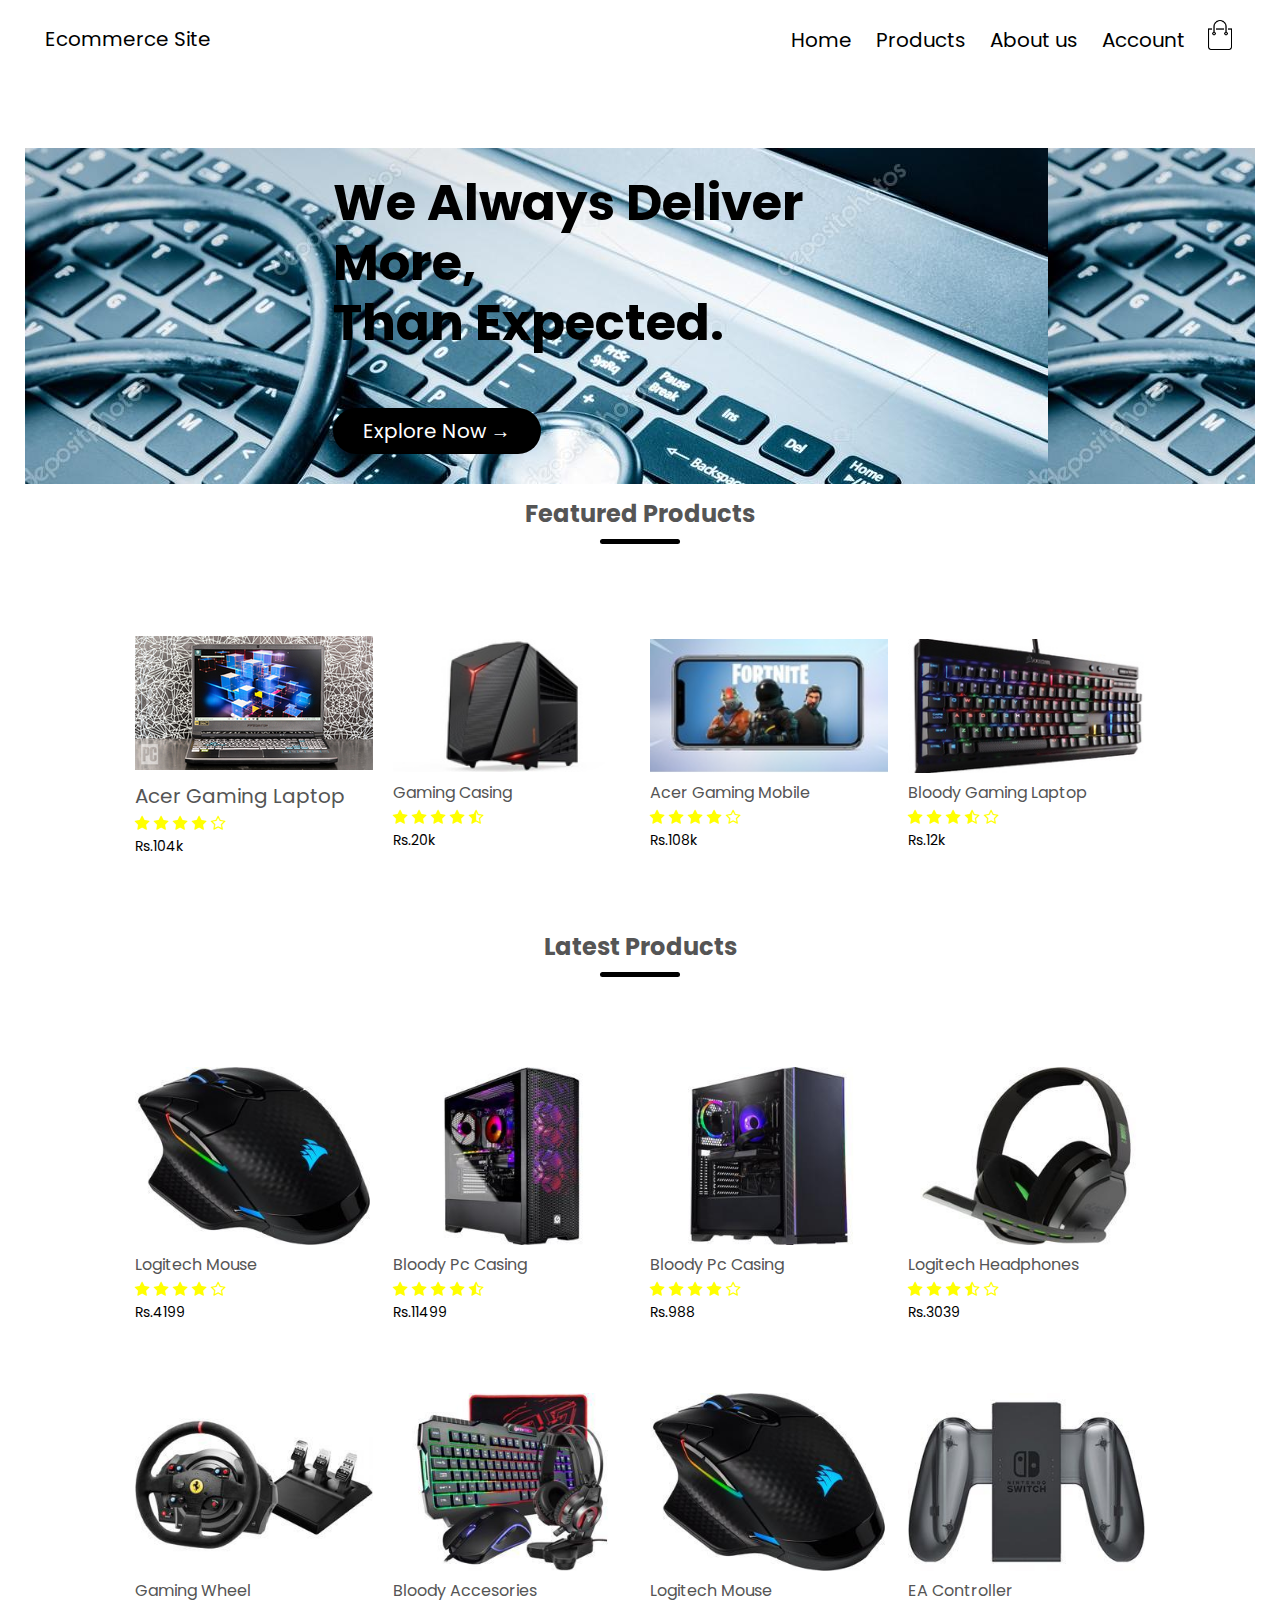
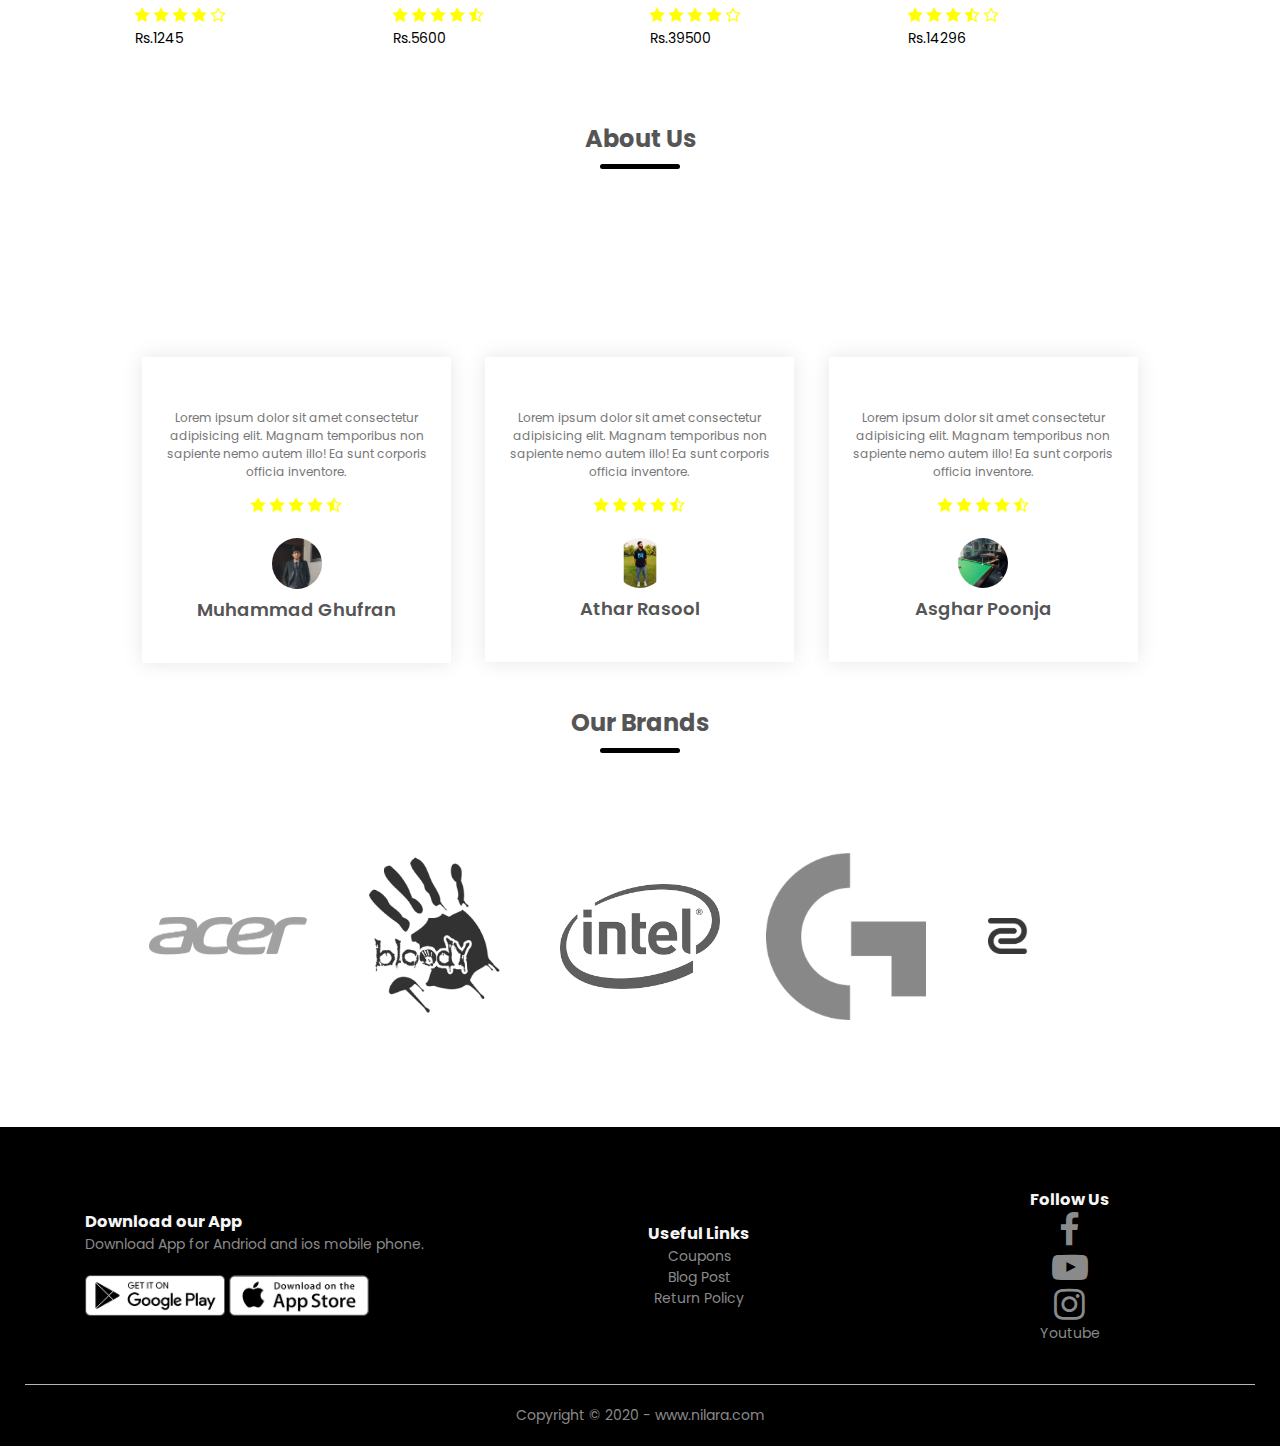
<file: index.html>
<!DOCTYPE html>
<html lang="en">

<head>
    <meta charset="UTF-8" />
    <meta name="viewport" content="width=device-width, initial-scale=1.0" />
    <link rel="stylesheet" href="style.css" />
    <title>E-Commerce Website</title>
    <link href="https://fonts.googleapis.com/css2?family=Poppins:wght@300;400;500;600&display=swap" rel="stylesheet" />
    <link rel="stylesheet" href="https://stackpath.bootstrapcdn.com/font-awesome/4.7.0/css/font-awesome.min.css" />
</head>

<body>
    <div class="header">
        <div class="container">
            <div class="navbar">
                <div class="logo">
                    <a href="index.html">
                        Ecommerce Site
                    </a>
                </div>
                <nav>
                    <ul id="MenuItems">
                        <li><a href="index.html">Home</a></li>
                        <li><a href="products.html">Products</a></li>
                        <li><a href="About.html">About us</a></li>
                        <li><a href="account.html">Account</a></li>
                    </ul>
                </nav>
                <a href="cart.html">

                    <img src="images/cart.png" alt="" width="30px" height="30px" />
                </a>
                <img src="images/menu.png" alt="" class="menu-icon" onclick="menutoggle()">
                
            </div>
            <div class="content">
                <div class="row">
                    <div class="col-2">
                        <h1>We Always Deliver More, <br />Than Expected.</h1>
                        
                        <a href="" class="btn">Explore Now &#8594;</a>
                    </div>
                    
                </div>

            </div>
        </div>
    </div>

   

    <div class="small-container">
        <h2 class="title">Featured Products</h2>
        <div class="row">
            <div class="col-4">
                <a href="product-details.html">

                    <img src="images/image1.jpg" alt="" />
                </a>
                <a href="product-details.html">

                    <h4>Acer Gaming Laptop</h4>
                </a>
                <div class="rating">
                    <i class="fa fa-star"></i>
                    <i class="fa fa-star"></i>
                    <i class="fa fa-star"></i>
                    <i class="fa fa-star"></i>
                    <i class="fa fa-star-o"></i>
                </div>
                <p>Rs.104k</p>
            </div>
            <div class="col-4">
                <img src="images/image2.jpg" alt="" />
                <h4>Gaming Casing</h4>
                <div class="rating">
                    <i class="fa fa-star"></i>
                    <i class="fa fa-star"></i>
                    <i class="fa fa-star"></i>
                    <i class="fa fa-star"></i>
                    <i class="fa fa-star-half-o"></i>
                </div>
                <p>Rs.20k</p>
            </div>
            <div class="col-4">
                <img src="images/image3.jpg" alt="" />
                <h4> Acer Gaming Mobile</h4>
                <div class="rating">
                    <i class="fa fa-star"></i>
                    <i class="fa fa-star"></i>
                    <i class="fa fa-star"></i>
                    <i class="fa fa-star"></i>
                    <i class="fa fa-star-o"></i>
                </div>
                <p>Rs.108k</p>
            </div>
            <div class="col-4">
                <img src="images/image4.jpg" alt="" />
                <h4>Bloody Gaming Laptop</h4>
                <div class="rating">
                    <i class="fa fa-star"></i>
                    <i class="fa fa-star"></i>
                    <i class="fa fa-star"></i>
                    <i class="fa fa-star-half-o"></i>
                    <i class="fa fa-star-o"></i>
                </div>
                <p>Rs.12k</p>
            </div>
        </div>

        <h2 class="title">Latest Products</h2>
        <div class="row">
            <div class="col-4">
                <img src="images/Product5.jpg" alt="" />
                <h4>Logitech Mouse</h4>
                <div class="rating">
                    <i class="fa fa-star"></i>
                    <i class="fa fa-star"></i>
                    <i class="fa fa-star"></i>
                    <i class="fa fa-star"></i>
                    <i class="fa fa-star-o"></i>
                </div>
                <p>Rs.4199</p>
            </div>
            <div class="col-4">
                <img src="images/Product2.jpg" alt="" />
                <h4>Bloody Pc Casing</h4>
                <div class="rating">
                    <i class="fa fa-star"></i>
                    <i class="fa fa-star"></i>
                    <i class="fa fa-star"></i>
                    <i class="fa fa-star"></i>
                    <i class="fa fa-star-half-o"></i>
                </div>
                <p>Rs.11499</p>
            </div>
            <div class="col-4">
                <img src="images/Product3.jpg" alt="" />
                <h4>Bloody Pc Casing</h4>
                <div class="rating">
                    <i class="fa fa-star"></i>
                    <i class="fa fa-star"></i>
                    <i class="fa fa-star"></i>
                    <i class="fa fa-star"></i>
                    <i class="fa fa-star-o"></i>
                </div>
                <p>Rs.988</p>
            </div>
            <div class="col-4">
                <img src="images/Product10.png" alt="" />
                <h4>Logitech Headphones</h4>
                <div class="rating">
                    <i class="fa fa-star"></i>
                    <i class="fa fa-star"></i>
                    <i class="fa fa-star"></i>
                    <i class="fa fa-star-half-o"></i>
                    <i class="fa fa-star-o"></i>
                </div>
                <p>Rs.3039</p>
            </div>
        </div>
        <div class="row">
            <div class="col-4">
                <img src="images/Product8.png" alt="" />
                <h4>Gaming Wheel</h4>
                <div class="rating">
                    <i class="fa fa-star"></i>
                    <i class="fa fa-star"></i>
                    <i class="fa fa-star"></i>
                    <i class="fa fa-star"></i>
                    <i class="fa fa-star-o"></i>
                </div>
                <p>Rs.1245</p>
            </div>
            <div class="col-4">
                <img src="images/product4.jpg" alt="" />
                <h4>Bloody Accesories</h4>
                <div class="rating">
                    <i class="fa fa-star"></i>
                    <i class="fa fa-star"></i>
                    <i class="fa fa-star"></i>
                    <i class="fa fa-star"></i>
                    <i class="fa fa-star-half-o"></i>
                </div>
                <p>Rs.5600</p>
            </div>
            <div class="col-4">
                <img src="images/Product5.jpg" alt="" />
                <h4>Logitech Mouse</h4>
                <div class="rating">
                    <i class="fa fa-star"></i>
                    <i class="fa fa-star"></i>
                    <i class="fa fa-star"></i>
                    <i class="fa fa-star"></i>
                    <i class="fa fa-star-o"></i>
                </div>
                <p>Rs.39500</p>
            </div>
            <div class="col-4">
                <img src="images/Product9.png" alt="" />
                <h4>EA Controller</h4>
                <div class="rating">
                    <i class="fa fa-star"></i>
                    <i class="fa fa-star"></i>
                    <i class="fa fa-star"></i>
                    <i class="fa fa-star-half-o"></i>
                    <i class="fa fa-star-o"></i>
                </div>
                <p>Rs.14296</p>
            </div>
        </div>
    </div>
    
    <h2 class="title">About Us</h2>
    <div class="testimonial">
        <div class="small-container">
            <div class="row">
                <div class="col-3">
                    
                    <p>
                        Lorem ipsum dolor sit amet consectetur adipisicing elit. Magnam
                        temporibus non sapiente nemo autem illo! Ea sunt corporis officia
                        inventore.
                    </p>
                    <div class="rating">
                        <i class="fa fa-star"></i>
                        <i class="fa fa-star"></i>
                        <i class="fa fa-star"></i>
                        <i class="fa fa-star"></i>
                        <i class="fa fa-star-half-o"></i>
                    </div>
                    <img src="images/about1.jpg" alt="">
                    <h3>Muhammad Ghufran</h3>
                </div>
                <div class="col-3">
                    
                    <p>
                        Lorem ipsum dolor sit amet consectetur adipisicing elit. Magnam
                        temporibus non sapiente nemo autem illo! Ea sunt corporis officia
                        inventore.
                    </p>
                    <div class="rating">
                        <i class="fa fa-star"></i>
                        <i class="fa fa-star"></i>
                        <i class="fa fa-star"></i>
                        <i class="fa fa-star"></i>
                        <i class="fa fa-star-half-o"></i>
                    </div>
                    <img src="images/about2.jpg" alt="">
                    <h3>Athar Rasool</h3>
                </div>
                <div class="col-3">
                    
                    <p>
                        Lorem ipsum dolor sit amet consectetur adipisicing elit. Magnam
                        temporibus non sapiente nemo autem illo! Ea sunt corporis officia
                        inventore.
                    </p>
                    <div class="rating">
                        <i class="fa fa-star"></i>
                        <i class="fa fa-star"></i>
                        <i class="fa fa-star"></i>
                        <i class="fa fa-star"></i>
                        <i class="fa fa-star-half-o"></i>
                    </div>
                    <img src="images/about3.jpg" alt="">
                    <h3>Asghar Poonja</h3>
                </div>
            </div>
        </div>
    </div>
    <h2 class="title">Our Brands</h2>
    <div class="brands">
        <div class="small-container">
            <div class="row">
                <div class="col-5">
                    <img src="images/Acer.png" alt="">
                </div>
                <div class="col-5">
                    <img src="images/Bloody.png" alt="">
                </div>
                <div class="col-5">
                    <img src="images/Intel.png" alt="">
                </div>
                <div class="col-5">
                    <img src="images/Logitech.png" alt="">
                </div>
                <div class="col-5">
                    <img src="images/Zowie.png" alt="">
                </div>
            </div>
        </div>
    </div>


    <div class="footer">
        <div class="container">
            <div class="row">
                <div class="footer-col-1">
                    <h3>Download our App</h3>
                    <p>Download App for Andriod and ios mobile phone.</p>
                    <div class="app-logo">
                        <img src="images/play-store.png" alt="">
                        <img src="images/app-store.png" alt="">
                    </div>
                </div>
               
                <div class="footer-col-3">
                    <h3>Useful Links</h3>
                    <ul>
                        <li>Coupons</li>
                        <li>Blog Post</li>
                        <li>Return Policy</li>
                        
                    </ul>
                </div>
                <div class="footer-col-4">
                    <h3>Follow Us</h3>
                    <ul>
                        <li><i class="fa fa-facebook-f" style="font-size:36px"></i></li>
                        <li><i class="fa fa-youtube-play" style="font-size:36px"></i></i></li>
                        <li><i class="fa fa-instagram" style="font-size:36px"></i></i></li>
                        <li>Youtube</li>
                    </ul>
                </div>
            </div>
            <hr>
            <p class="copyright">Copyright &copy; 2020 - www.nilara.com</p>
        </div>
    </div>


    


</body>
<script>
    var MenuItems = document.getElementById("MenuItems");

    MenuItems.style.maxHeight = "0px";

    function menutoggle() {
        if (MenuItems.style.maxHeight == "0px") {
            MenuItems.style.maxHeight = "200px";
        }
        else {
            MenuItems.style.maxHeight = "0px";
        }
    }
</script>

</html>
</file>
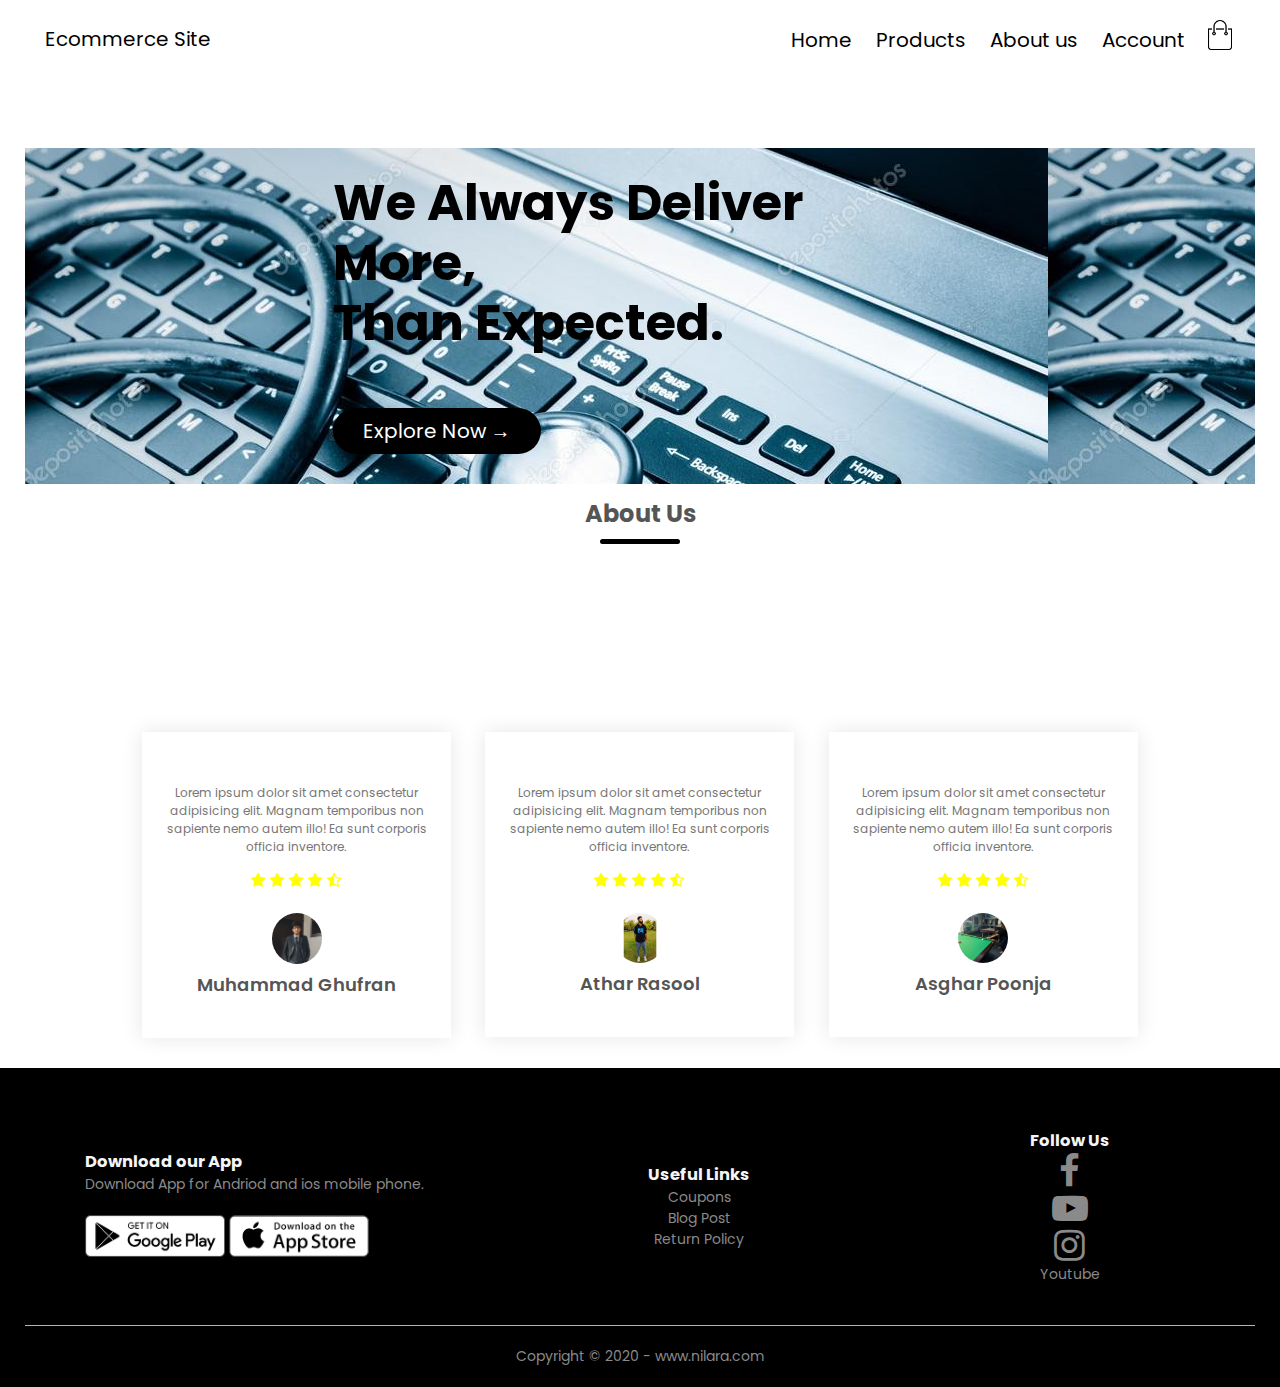
<file: About.html>
<!DOCTYPE html>
<html lang="en">

<head>
    <meta charset="UTF-8" />
    <meta name="viewport" content="width=device-width, initial-scale=1.0" />
    <link rel="stylesheet" href="style.css" />
    <title>E-Commerce Website</title>
    <link href="https://fonts.googleapis.com/css2?family=Poppins:wght@300;400;500;600&display=swap" rel="stylesheet" />
    <link rel="stylesheet" href="https://stackpath.bootstrapcdn.com/font-awesome/4.7.0/css/font-awesome.min.css" />
</head>

<body>
    <div class="header">
        <div class="container">
            <div class="navbar">
                <div class="logo">
                    <a href="index.html">
                        Ecommerce Site
                    </a>
                </div>
                <nav>
                    <ul id="MenuItems">
                        <li><a href="index.html">Home</a></li>
                        <li><a href="products.html">Products</a></li>
                        <li><a href="About.html">About us</a></li>
                        <li><a href="account.html">Account</a></li>
                    </ul>
                </nav>
                <a href="cart.html">

                    <img src="images/cart.png" alt="" width="30px" height="30px" />
                </a>
                <img src="images/menu.png" alt="" class="menu-icon" onclick="menutoggle()">
                
            </div>
            <div class="content">
                <div class="row">
                    <div class="col-2">
                        <h1>We Always Deliver More, <br />Than Expected.</h1>
                        
                        <a href="" class="btn">Explore Now &#8594;</a>
                    </div>
                    
                </div>

            </div>
        </div>
    </div>

   

    

      
    
    <h2 class="title">About Us</h2>
    <div class="testimonial">
        <div class="small-container">
            <div class="row">
                <div class="col-3">
                    
                    <p>
                        Lorem ipsum dolor sit amet consectetur adipisicing elit. Magnam
                        temporibus non sapiente nemo autem illo! Ea sunt corporis officia
                        inventore.
                    </p>
                    <div class="rating">
                        <i class="fa fa-star"></i>
                        <i class="fa fa-star"></i>
                        <i class="fa fa-star"></i>
                        <i class="fa fa-star"></i>
                        <i class="fa fa-star-half-o"></i>
                    </div>
                    <img src="images/about1.jpg" alt="">
                    <h3>Muhammad Ghufran</h3>
                </div>
                <div class="col-3">
                    
                    <p>
                        Lorem ipsum dolor sit amet consectetur adipisicing elit. Magnam
                        temporibus non sapiente nemo autem illo! Ea sunt corporis officia
                        inventore.
                    </p>
                    <div class="rating">
                        <i class="fa fa-star"></i>
                        <i class="fa fa-star"></i>
                        <i class="fa fa-star"></i>
                        <i class="fa fa-star"></i>
                        <i class="fa fa-star-half-o"></i>
                    </div>
                    <img src="images/about2.jpg" alt="">
                    <h3>Athar Rasool</h3>
                </div>
                <div class="col-3">
                    
                    <p>
                        Lorem ipsum dolor sit amet consectetur adipisicing elit. Magnam
                        temporibus non sapiente nemo autem illo! Ea sunt corporis officia
                        inventore.
                    </p>
                    <div class="rating">
                        <i class="fa fa-star"></i>
                        <i class="fa fa-star"></i>
                        <i class="fa fa-star"></i>
                        <i class="fa fa-star"></i>
                        <i class="fa fa-star-half-o"></i>
                    </div>
                    <img src="images/about3.jpg" alt="">
                    <h3>Asghar Poonja</h3>
                </div>
            </div>
        </div>
    </div>
    
    


    <div class="footer">
        <div class="container">
            <div class="row">
                <div class="footer-col-1">
                    <h3>Download our App</h3>
                    <p>Download App for Andriod and ios mobile phone.</p>
                    <div class="app-logo">
                        <img src="images/play-store.png" alt="">
                        <img src="images/app-store.png" alt="">
                    </div>
                </div>
               
                <div class="footer-col-3">
                    <h3>Useful Links</h3>
                    <ul>
                        <li>Coupons</li>
                        <li>Blog Post</li>
                        <li>Return Policy</li>
                        
                    </ul>
                </div>
                <div class="footer-col-4">
                    <h3>Follow Us</h3>
                    <ul>
                        <li><i class="fa fa-facebook-f" style="font-size:36px"></i></li>
                        <li><i class="fa fa-youtube-play" style="font-size:36px"></i></i></li>
                        <li><i class="fa fa-instagram" style="font-size:36px"></i></i></li>
                        <li>Youtube</li>
                    </ul>
                </div>
            </div>
            <hr>
            <p class="copyright">Copyright &copy; 2020 - www.nilara.com</p>
        </div>
    </div>


    


</body>
<script>
    var MenuItems = document.getElementById("MenuItems");

    MenuItems.style.maxHeight = "0px";

    function menutoggle() {
        if (MenuItems.style.maxHeight == "0px") {
            MenuItems.style.maxHeight = "200px";
        }
        else {
            MenuItems.style.maxHeight = "0px";
        }
    }
</script>

</html>
</file>
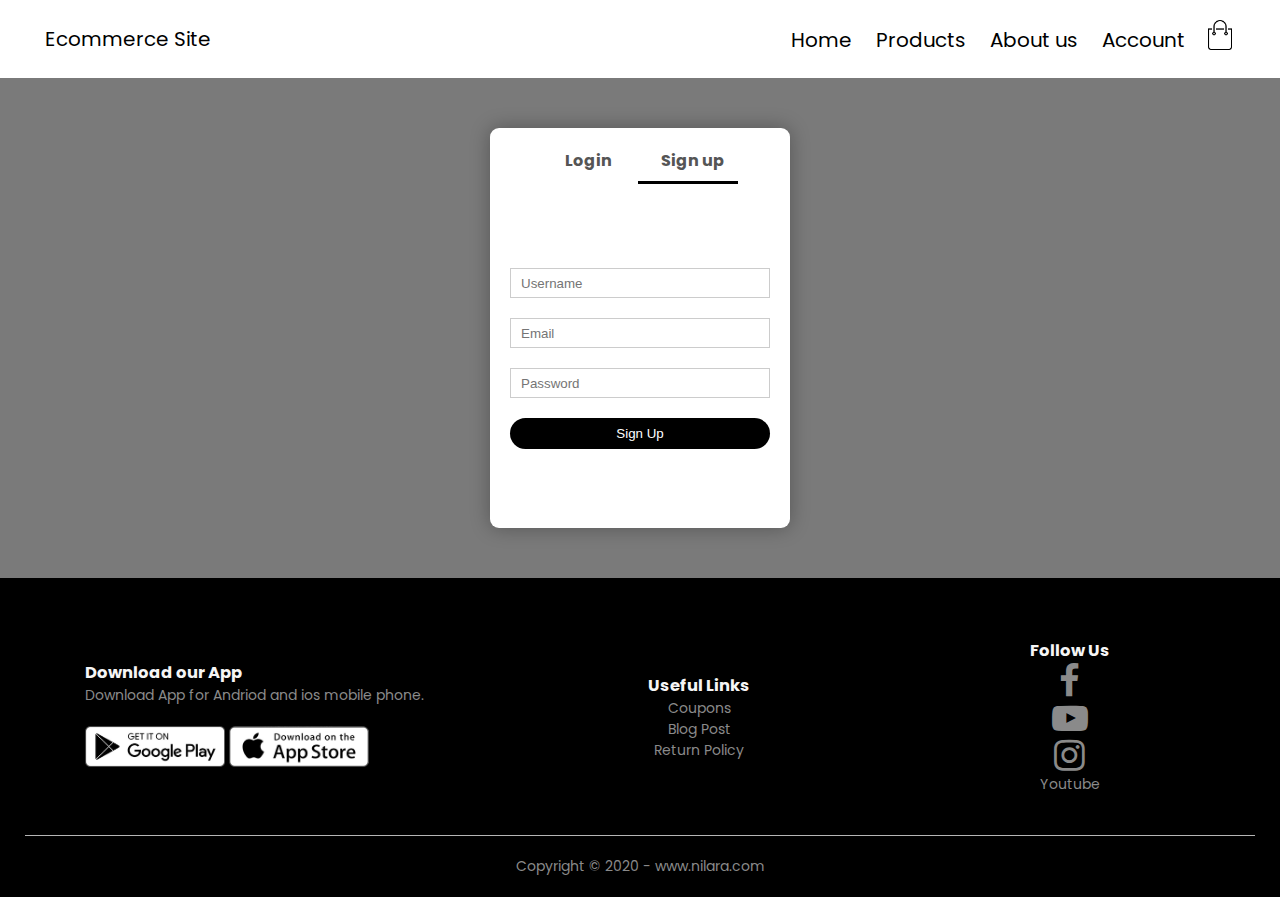
<file: account.html>
<!DOCTYPE html>
<html lang="en">

<head>
    <meta charset="UTF-8" />
    <meta name="viewport" content="width=device-width, initial-scale=1.0" />
    <link rel="stylesheet" href="style.css" />
    <title>E-Commerce Website</title>
    <link href="https://fonts.googleapis.com/css2?family=Poppins:wght@300;400;500;600&display=swap" rel="stylesheet" />
    <link rel="stylesheet" href="https://stackpath.bootstrapcdn.com/font-awesome/4.7.0/css/font-awesome.min.css" />
</head>

<body>
    <div class="header">
        <div class="container">
            <div class="navbar">
                <div class="logo">
                    <a href="index.html">
                        Ecommerce Site
                    </a>
                </div>
                <nav>
                    <ul id="MenuItems">
                        <li><a href="index.html">Home</a></li>
                        <li><a href="products.html">Products</a></li>
                        <li><a href="About.html">About us</a></li>
                        <li><a href="account.html">Account</a></li>
                    </ul>
                </nav>
                <a href="cart.html">

                    <img src="images/cart.png" alt="" width="30px" height="30px" />
                </a>
                <img src="images/menu.png" alt="" class="menu-icon" onclick="menutoggle()">
            </div>
            
        </div>
    </div>

   


    <div class="account-page">
        <div class="container">
            <div class="row">
                
                <div class="col-2">
                    <div class="form-container">
                        <div class="form-btn">
                            <span onclick="login()">Login</span>
                            <span onclick="register()">Sign up</span>
                            <hr id="Indicator">
                        </div>
                        <form id="LoginForm">
                            <input type="text" placeholder="Username">
                            <input type="password" placeholder="Password">
                            <button type="submit" class="btn">Login</button>
                            <a href="">Forgot Password</a>
                        </form>
                        <form id="RegForm">
                            <input type="text" placeholder="Username">
                            <input type="email" placeholder="Email">
                            <input type="password" placeholder="Password">
                            <button type="submit" class="btn">Sign Up</button>
                        </form>
                    </div>
                </div>
            </div>
        </div>
    </div>

    <div class="footer">
        <div class="container">
            <div class="row">
                <div class="footer-col-1">
                    <h3>Download our App</h3>
                    <p>Download App for Andriod and ios mobile phone.</p>
                    <div class="app-logo">
                        <img src="images/play-store.png" alt="">
                        <img src="images/app-store.png" alt="">
                    </div>
                </div>
               
                <div class="footer-col-3">
                    <h3>Useful Links</h3>
                    <ul>
                        <li>Coupons</li>
                        <li>Blog Post</li>
                        <li>Return Policy</li>
                        
                    </ul>
                </div>
                <div class="footer-col-4">
                    <h3>Follow Us</h3>
                    <ul>
                        <li><i class="fa fa-facebook-f" style="font-size:36px"></i></li>
                        <li><i class="fa fa-youtube-play" style="font-size:36px"></i></i></li>
                        <li><i class="fa fa-instagram" style="font-size:36px"></i></i></li>
                        <li>Youtube</li>
                    </ul>
                </div>
            </div>
            <hr>
            <p class="copyright">Copyright &copy; 2020 - www.nilara.com</p>
        </div>
    </div>



  





</body>
<script>
    var MenuItems = document.getElementById("MenuItems");

    MenuItems.style.maxHeight = "0px";

    function menutoggle() {
        if (MenuItems.style.maxHeight == "0px") {
            MenuItems.style.maxHeight = "200px";
        }
        else {
            MenuItems.style.maxHeight = "0px";
        }
    }
</script>
</html>
</file>
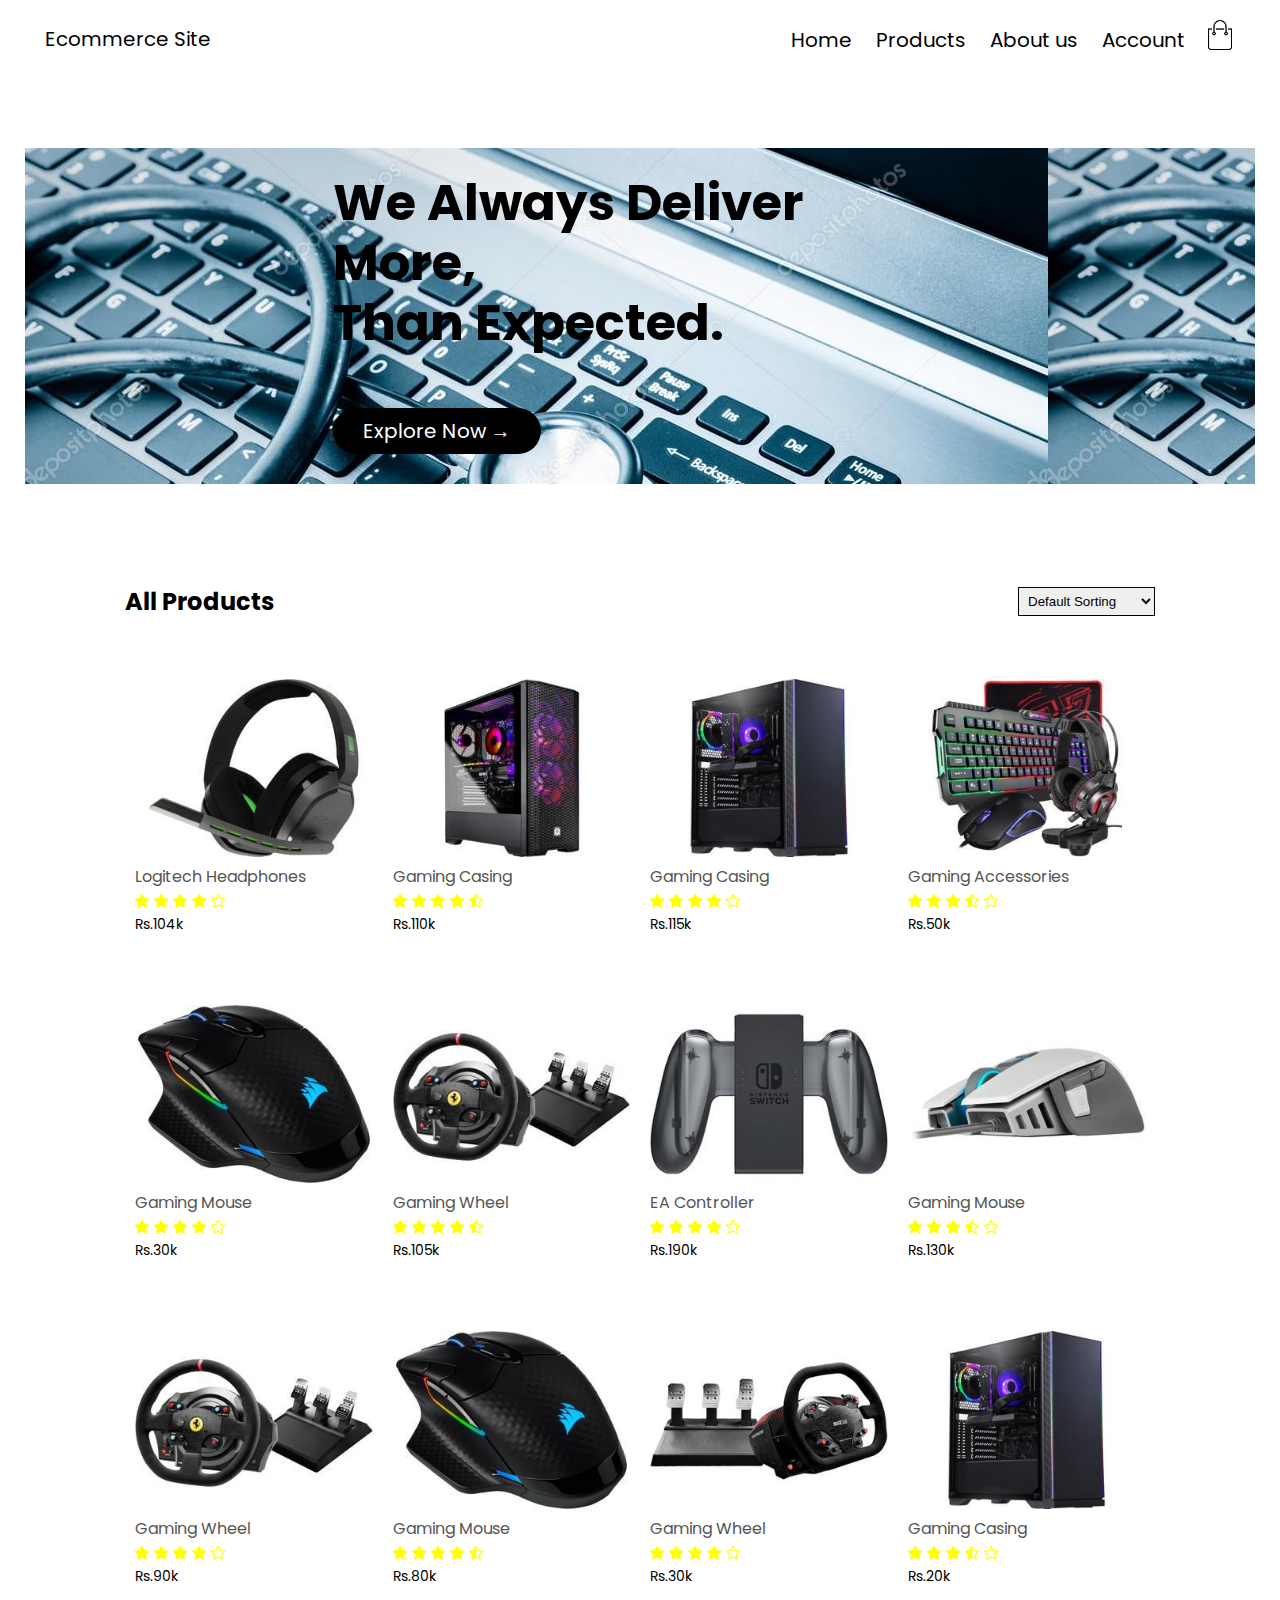
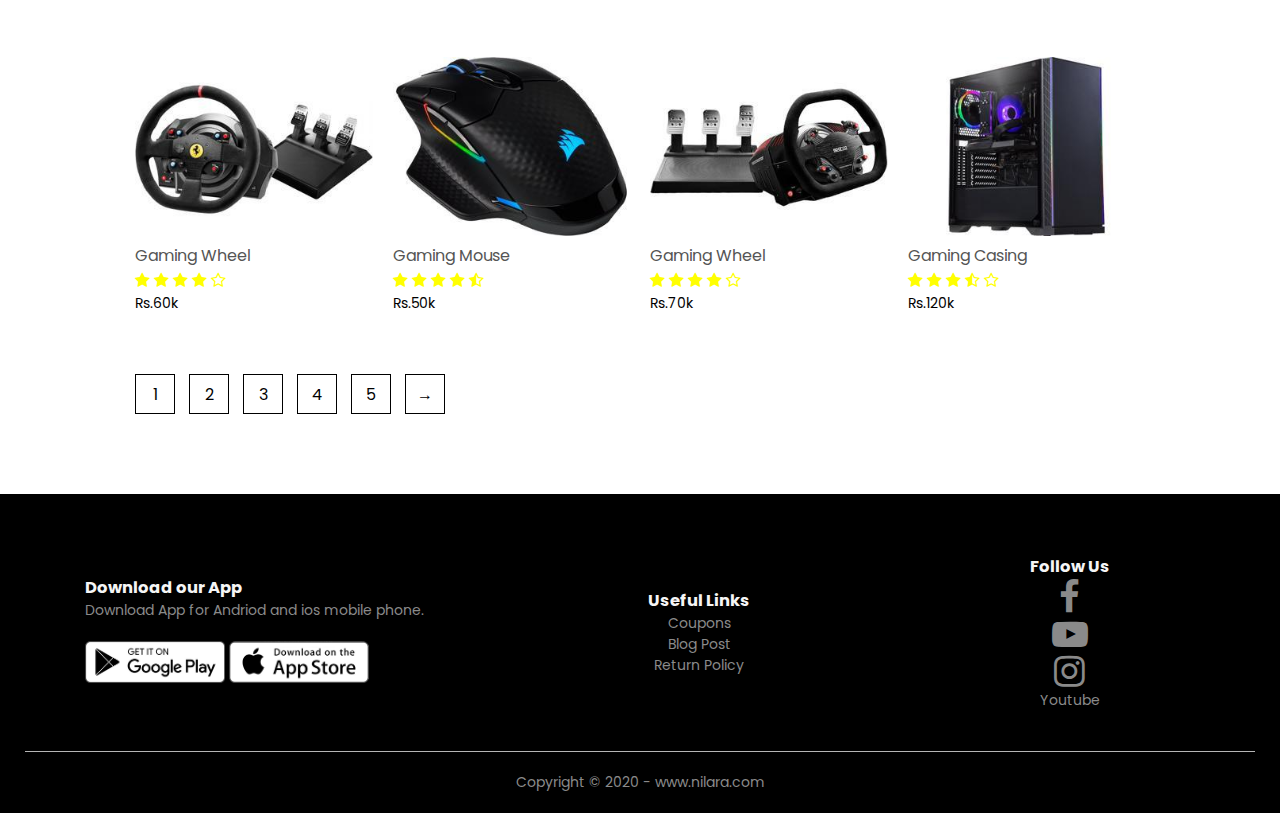
<file: products.html>
<!DOCTYPE html>
<html lang="en">

<head>
    <meta charset="UTF-8" />
    <meta name="viewport" content="width=device-width, initial-scale=1.0" />
    <link rel="stylesheet" href="style.css" />
    <title>E-Commerce Website</title>
    <link href="https://fonts.googleapis.com/css2?family=Poppins:wght@300;400;500;600&display=swap" rel="stylesheet" />
    <link rel="stylesheet" href="https://stackpath.bootstrapcdn.com/font-awesome/4.7.0/css/font-awesome.min.css" />
    
    
</head>

<body>
    <div class="header">
        <div class="container">
            <div class="navbar">
                <div class="logo">
                    <a href="index.html">
                        Ecommerce Site
                    </a>
                </div>
                <nav>
                    <ul id="MenuItems">
                        <li><a href="index.html">Home</a></li>
                        <li><a href="products.html">Products</a></li>
                        <li><a href="About.html">About us</a></li>
                        <li><a href="account.html">Account</a></li>
                    </ul>
                </nav>
                <a href="cart.html">

                    <img src="images/cart.png" alt="" width="30px" height="30px" />
                </a>
                <img src="images/menu.png" alt="" class="menu-icon" onclick="menutoggle()">
            </div>
            <div class="content">
                <div class="row">
                    <div class="col-2">
                        <h1>We Always Deliver More, <br />Than Expected.</h1>
                        
                        <a href="" class="btn">Explore Now &#8594;</a>
                    </div>
                    
                </div>

            </div>
           
        </div>
    </div>

   


    <div class="small-container">
        <div class="row row-2">
            <h2>All Products</h2>
            <select>
                <option>Default Sorting</option>
                <option>Price Low to High</option>
                <option>Price High to Low</option>
                <option>By Popularity</option>
                <option>By Rating</option>
                <option>By Sale</option>
            </select>
        </div>

        <div class="row">
            <div class="col-4">
                <img src="images/Product10.png" alt="" />
                <h4>Logitech Headphones</h4>
                <div class="rating">
                    <i class="fa fa-star"></i>
                    <i class="fa fa-star"></i>
                    <i class="fa fa-star"></i>
                    <i class="fa fa-star"></i>
                    <i class="fa fa-star-o"></i>
                </div>
                <p>Rs.104k</p>
            </div>
            <div class="col-4">
                <img src="images/Product2.jpg" alt="" />
                <h4>Gaming Casing</h4>
                <div class="rating">
                    <i class="fa fa-star"></i>
                    <i class="fa fa-star"></i>
                    <i class="fa fa-star"></i>
                    <i class="fa fa-star"></i>
                    <i class="fa fa-star-half-o"></i>
                </div>
                <p>Rs.110k</p>
            </div>
            <div class="col-4">
                <img src="images/Product3.jpg" alt="" />
                <h4>Gaming Casing</h4>
                <div class="rating">
                    <i class="fa fa-star"></i>
                    <i class="fa fa-star"></i>
                    <i class="fa fa-star"></i>
                    <i class="fa fa-star"></i>
                    <i class="fa fa-star-o"></i>
                </div>
                <p>Rs.115k</p>
            </div>
            <div class="col-4">
                <img src="images/product4.jpg" alt="" />
                <h4>Gaming Accessories</h4>
                <div class="rating">
                    <i class="fa fa-star"></i>
                    <i class="fa fa-star"></i>
                    <i class="fa fa-star"></i>
                    <i class="fa fa-star-half-o"></i>
                    <i class="fa fa-star-o"></i>
                </div>
                <p>Rs.50k</p>
            </div>
        </div>
        <div class="row">
            <div class="col-4">
                <img src="images/Product5.jpg" alt="" />
                <h4>Gaming Mouse</h4>
                <div class="rating">
                    <i class="fa fa-star"></i>
                    <i class="fa fa-star"></i>
                    <i class="fa fa-star"></i>
                    <i class="fa fa-star"></i>
                    <i class="fa fa-star-o"></i>
                </div>
                <p>Rs.30k</p>
            </div>
            <div class="col-4">
                <img src="images/Product8.png" alt="" />
                <h4>Gaming Wheel</h4>
                <div class="rating">
                    <i class="fa fa-star"></i>
                    <i class="fa fa-star"></i>
                    <i class="fa fa-star"></i>
                    <i class="fa fa-star"></i>
                    <i class="fa fa-star-half-o"></i>
                </div>
                <p>Rs.105k</p>
            </div>
            <div class="col-4">
                <img src="images/Product9.png" alt="" />
                <h4>EA Controller</h4>
                <div class="rating">
                    <i class="fa fa-star"></i>
                    <i class="fa fa-star"></i>
                    <i class="fa fa-star"></i>
                    <i class="fa fa-star"></i>
                    <i class="fa fa-star-o"></i>
                </div>
                <p>Rs.190k</p>
            </div>
            <div class="col-4">
                <img src="images/Product6.png" alt="" />
                <h4>Gaming Mouse</h4>
                <div class="rating">
                    <i class="fa fa-star"></i>
                    <i class="fa fa-star"></i>
                    <i class="fa fa-star"></i>
                    <i class="fa fa-star-half-o"></i>
                    <i class="fa fa-star-o"></i>
                </div>
                <p>Rs.130k</p>
            </div>
        </div>
        <div class="row">
            <div class="col-4">
                <img src="images/Product8.png" alt="" />
                <h4>Gaming Wheel</h4>
                <div class="rating">
                    <i class="fa fa-star"></i>
                    <i class="fa fa-star"></i>
                    <i class="fa fa-star"></i>
                    <i class="fa fa-star"></i>
                    <i class="fa fa-star-o"></i>
                </div>
                <p>Rs.90k</p>
            </div>
            <div class="col-4">
                <img src="images/Product5.jpg" alt="" />
                <h4>Gaming Mouse</h4>
                <div class="rating">
                    <i class="fa fa-star"></i>
                    <i class="fa fa-star"></i>
                    <i class="fa fa-star"></i>
                    <i class="fa fa-star"></i>
                    <i class="fa fa-star-half-o"></i>
                </div>
                <p>Rs.80k</p>
            </div>
            <div class="col-4">
                <img src="images/Product7.jpg" alt="" />
                <h4>Gaming Wheel</h4>
                <div class="rating">
                    <i class="fa fa-star"></i>
                    <i class="fa fa-star"></i>
                    <i class="fa fa-star"></i>
                    <i class="fa fa-star"></i>
                    <i class="fa fa-star-o"></i>
                </div>
                <p>Rs.30k</p>
            </div>
            <div class="col-4">
                <img src="images/Product3.jpg" alt="" />
                <h4>Gaming Casing</h4>
                <div class="rating">
                    <i class="fa fa-star"></i>
                    <i class="fa fa-star"></i>
                    <i class="fa fa-star"></i>
                    <i class="fa fa-star-half-o"></i>
                    <i class="fa fa-star-o"></i>
                </div>
                <p>Rs.20k</p>
            </div>
        </div>
        <div class="row">
            <div class="col-4">
                <img src="images/Product8.png" alt="" />
                <h4>Gaming Wheel</h4>
                <div class="rating">
                    <i class="fa fa-star"></i>
                    <i class="fa fa-star"></i>
                    <i class="fa fa-star"></i>
                    <i class="fa fa-star"></i>
                    <i class="fa fa-star-o"></i>
                </div>
                <p>Rs.60k</p>
            </div>
            <div class="col-4">
                <img src="images/Product5.jpg" alt="" />
                <h4>Gaming Mouse</h4>
                <div class="rating">
                    <i class="fa fa-star"></i>
                    <i class="fa fa-star"></i>
                    <i class="fa fa-star"></i>
                    <i class="fa fa-star"></i>
                    <i class="fa fa-star-half-o"></i>
                </div>
                <p>Rs.50k</p>
            </div>
            <div class="col-4">
                <img src="images/Product7.jpg" alt="" />
                <h4>Gaming Wheel</h4>
                <div class="rating">
                    <i class="fa fa-star"></i>
                    <i class="fa fa-star"></i>
                    <i class="fa fa-star"></i>
                    <i class="fa fa-star"></i>
                    <i class="fa fa-star-o"></i>
                </div>
                <p>Rs.70k</p>
            </div>
            <div class="col-4">
                <img src="images/Product3.jpg" alt="" />
                <h4>Gaming Casing</h4>
                <div class="rating">
                    <i class="fa fa-star"></i>
                    <i class="fa fa-star"></i>
                    <i class="fa fa-star"></i>
                    <i class="fa fa-star-half-o"></i>
                    <i class="fa fa-star-o"></i>
                </div>
                <p>Rs.120k</p>
            </div>
        </div>
        
            
       

        <div class="page-btn">
            <span>1</span>
            <span>2</span>
            <span>3</span>
            <span>4</span>
            <span>5</span>
            <span>&#8594;</span>
        </div>
    </div>
    </div>



    <div class="footer">
        <div class="container">
            <div class="row">
                <div class="footer-col-1">
                    <h3>Download our App</h3>
                    <p>Download App for Andriod and ios mobile phone.</p>
                    <div class="app-logo">
                        <img src="images/play-store.png" alt="">
                        <img src="images/app-store.png" alt="">
                    </div>
                </div>
               
                <div class="footer-col-3">
                    <h3>Useful Links</h3>
                    <ul>
                        <li>Coupons</li>
                        <li>Blog Post</li>
                        <li>Return Policy</li>
                        
                    </ul>
                </div>
                <div class="footer-col-4">
                    <h3>Follow Us</h3>
                    <ul>
                        <li><i class="fa fa-facebook-f" style="font-size:36px"></i></li>
                        <li><i class="fa fa-youtube-play" style="font-size:36px"></i></i></li>
                        <li><i class="fa fa-instagram" style="font-size:36px"></i></i></li>
                        <li>Youtube</li>
                    </ul>
                </div>
            </div>
            <hr>
            <p class="copyright">Copyright &copy; 2020 - www.nilara.com</p>
        </div>
    </div>



    


</body>
<script>
    var MenuItems = document.getElementById("MenuItems");

    MenuItems.style.maxHeight = "0px";

    function menutoggle() {
        if (MenuItems.style.maxHeight == "0px") {
            MenuItems.style.maxHeight = "200px";
        }
        else {
            MenuItems.style.maxHeight = "0px";
        }
    }
</script>

</html>
</file>
<file: style.css>
*{
    margin: 0;
    padding: 0;
    box-sizing: border-box;
}

body{
    font-family: 'Poppins', sans-serif;
}
.content{
    background: url(images/bg4.png);
}

.navbar{
    display: flex;
    align-items: center;
    padding: 20px;
}

nav{
    flex: 1;
    text-align: right;
    
}

nav ul{
    display: inline-block;
    list-style: none;
}

nav ul li{
    display: inline-block;
    margin-right: 20px;
}

a{
    text-decoration: none;
    color:black;
    font-size: 20px;
}
a:hover{
    color: cornsilk;
}

p{
    color: black;
}
.container{
    max-width: 1300px;
    margin: auto;
    padding-left: 25px;
    padding-right: 25px;
}

.row{
    display: flex;
    align-items: center;
    flex-wrap: wrap;
    justify-content: space-around;
}

.col-2{
    flex-basis: 50%;
    min-width: 300px;

}

.col-2 img{
    max-width: 100%;
    padding: 50px 0;
}

.col-2 h1{
    font-size: 50px;
    line-height: 60px;
    margin: 25px 0;
}

.btn{
    display: inline-block;
    background:black;
    color: white;
    padding: 8px 30px;
    margin: 30px 0;
    border-radius: 30px;
}

.btn:hover{
    background:rgba(0, 0, 0, 0.548);
}



.header .row{
    margin-top:70px ;
}

.categories{
    margin: 70px 0;
}

.col-3{
    flex-basis: 30%;
    min-width: 250px;
    margin-bottom: 30px;
}

.col-3 img{
    width: 100%;
}

.small-container{
    max-width: 1080px;
    margin: auto;
    padding-left: 25px;
    padding-right: 25px;
}

.col-4{
    flex-basis: 25%;
    padding: 10px;
    min-width: 200px;
    margin-bottom: 50px;
    transition: transform 0.5s;
}

.col-4 img{
    width: 100%;
}

.title{
    text-align: center;
    margin: 0 auto 80px;
    position: relative;
    line-height: 60px;
    color: #555555;
}

.title::after{
    content: '';
    background:black ;
    width: 80px;
    height: 5px;
    border-radius: 5px;
    position: absolute;
    bottom: 0;
    left: 50%;
    transform: translateX(-50%);
}

h4{
    color: #555555;
    font-weight: normal;
}

.col-4 p{
    font-size: 14px;
}

.rating .fa{
    color: yellow;
}

.col-4:hover{
    transform: translateY(-7px);
}



.testimonial{
    padding-top: 108px;
}

.testimonial .col-3{
    text-align: center;
    padding: 40px 20px;
    box-shadow: 0 0 20px 0px rgba(0,0,0,0.1);
    cursor: pointer;
    transition: transform 0.5s;
}

.testimonial .col-3 img{
    width: 50px;
    margin-top: 20px;
    border-radius: 50%;
}

.testimonial .col-3:hover{
    transform: translateY(-10px);
}



.col-3 p{
    font-size: 12px;
    margin: 12px 0;
    color: #777777;
}

.testimonial .col-3 h3{
    font-weight: 600;
    color: #555555;
    font-size: 18px;
}


.brands{
    margin: 100px auto;
}

.col-5{
    width: 160px;
}

.col-5 img{
    width: 100%;
    cursor: pointer;
    filter: grayscale(100%);
}

.col-5 img:hover{
    filter: grayscale(0);
}

.footer{
    background: black;
    color: #8a8a8a;
    font-size: 14px;
    padding: 60px 0 20px;
}

.footer p{
    color: #8a8a8a;
}

.footer h3{
    color: whitesmoke;
}

.footer-col-1, .footer-col-2, .footer-col-3, .footer-col-4{
    min-width: 250px;
    margin-bottom: 20px;
}

.footer-col-1{
    flex-basis: 30%;
}

.footer-col-2{
    flex: 1;
    text-align: center;
}

.footer-col-2 img{
    width: 180px;
    margin-bottom: 20px;
    height: 39px;
}

.footer-col-3 , .footer-col-4{
    flex-basis: 12%;
    text-align: center;
}

ul{
    list-style: none;
}

.app-logo{
    margin-top: 20px;
}

.app-logo img{
    width: 140px;
}

.footer hr{
    border: none;
    background: #b5b5b5;
    height: 1px;
    margin: 20px 0;
}

.copyright{
    text-align: center;
}

.menu-icon{
    width: 28px;
    margin-left: 20px;
    display: none;
}

@media only screen and (max-width: 800px){
    nav ul{
        position: absolute;
        top: 70px;
        left: 0;
        background: #333333;
        opacity: 0.8;
        width: 100%;
        overflow: hidden;
        transition: max-height 0.6s;
    }

    nav ul li{
        display: block;
        margin-bottom: 10px;
        margin-right: 50px;
        margin-top: 10px;
    }
    nav ul li a{
        color: whitesmoke;
    }

    .menu-icon{
        display: block;
        cursor: pointer;
    }

}


.row-2{
    justify-content: space-between;
    margin: 100px auto 50px;
}

select{
    border: 1px solid black;
    padding: 5px;
}

select:focus{
    outline: none;
}



.page-btn{
    margin: 0 auto 80px;
}

.page-btn span{
    display: inline-block;
    border: 1px solid black;
    margin-left: 10px;
    width: 40px;
    height: 40px;
    text-align: center;
    line-height: 40px;
    cursor: pointer;
}
.page-btn span:hover{
    background:black;
    color: whitesmoke;
}

.single-product{
    margin-top: 80px;
}

.single-product .col-2 img{
    padding: 0;
}

.single-product .col-2{
    padding: 20px;

}

.single-product h4{
    margin: 20px 0;
    font-size: 22px;
    font-weight: bold;
}

.single-product select{
    display: block;
    padding: 10px;
    margin-top: 20px;
}

.single-product input{
    width: 50px;
    height: 40px;
    padding-left: 10px;
    font-size: 20px;
    margin-right: 10px;
    border: 1px solid black;
}

input:focus{
    outline: none;
}


.single-product .fa{
    color: black;
    margin-left: 10px;
}

.small-img-row{
    display: flex;
    justify-content: space-between;
}

.small-img-col{
    flex-basis: 24%;
    cursor: pointer;
}


.cart-page{
    margin: 80px auto;
}

table{
    width: 100%;
    border-collapse: collapse;
}

.cart-info{
    display: flex;
    flex-wrap: wrap;
}

th{
    text-align: left;
    padding: 5px;
    color: #ffffff;
    background: black;
    font-weight: normal;
}

td{
    padding: 10px 5px;
}

td input{
    width: 40px;
    height: 30px;
    padding: 5px;
}

td a {
    color: rgba(0, 0, 0, 0.438);
    font-size: 12px;
}

td img{
    width: 80px;
    height: 80px;
    margin-right: 10px;
}

.total-price{
    display: flex;
    justify-content: flex-end;
}

.total-price table{
    border-top:  3px solid black;
    width: 100%;
    max-width: 1000px;
}

td:last-child{
    text-align: right;
}

th:last-child{
    text-align: right;
}

.account-page{
    padding: 50px 0;
    background: rgba(0, 0, 0, 0.521);
}

.form-container{
    background: #ffffff;
    width: 300px;
    height: 400px;
    position: relative;
    text-align: center;
    padding: 20px 0;
    margin: auto;
    box-shadow:  0 0 20px 0px rgba(0,0,0,0.3);
    border-radius: 9px;
    overflow: hidden;

}

.form-container span{
    font-weight: bold;
    padding:  0 10px;
    color: #555555;
    cursor: pointer;
    width: 100px;
    display: inline-block;
}

.form-btn{
    display: inline-block;
}

.form-container form{
    max-width: 300px;
    padding: 0 20px;
    position: absolute;
    top: 130px;
    transition: transform 1s;
}

form input{
    width: 100%;
    height: 30px;
    margin: 10px 0;
    padding: 0 10px;
    border: 1px solid #cccccc;
}

form .btn{
    width: 100%;
    border: none;
    cursor: pointer;
    margin: 10px 0;
}

form .btn:focus{
    outline: none;
}


#LoginForm{

    left:-300px;
}

#RegForm{

    left:0px;
}

form a{
    font-size: 12px;
}


#Indicator{
    width: 100px;
    border: none;
    background: black;
    height: 3px;
    margin-top: 8px;
    transform: translateX(100px);
    transition: transform 1s;
}

@media only screen and (max-width: 600px){
    .row{
        text-align: center;
    }
    .col-2 , .col-3 , .col-4{
        flex-basis: 100%;
    }

    .single-product .row{
        text-align: left;
    }

    .single-product .col-2{
        padding: 20px 0;
    }

    .single-product h1{
        font-size: 26px;
        line-height: 32px;
    }

    .cart-info p{
        display: none;
    }

}
</file>
